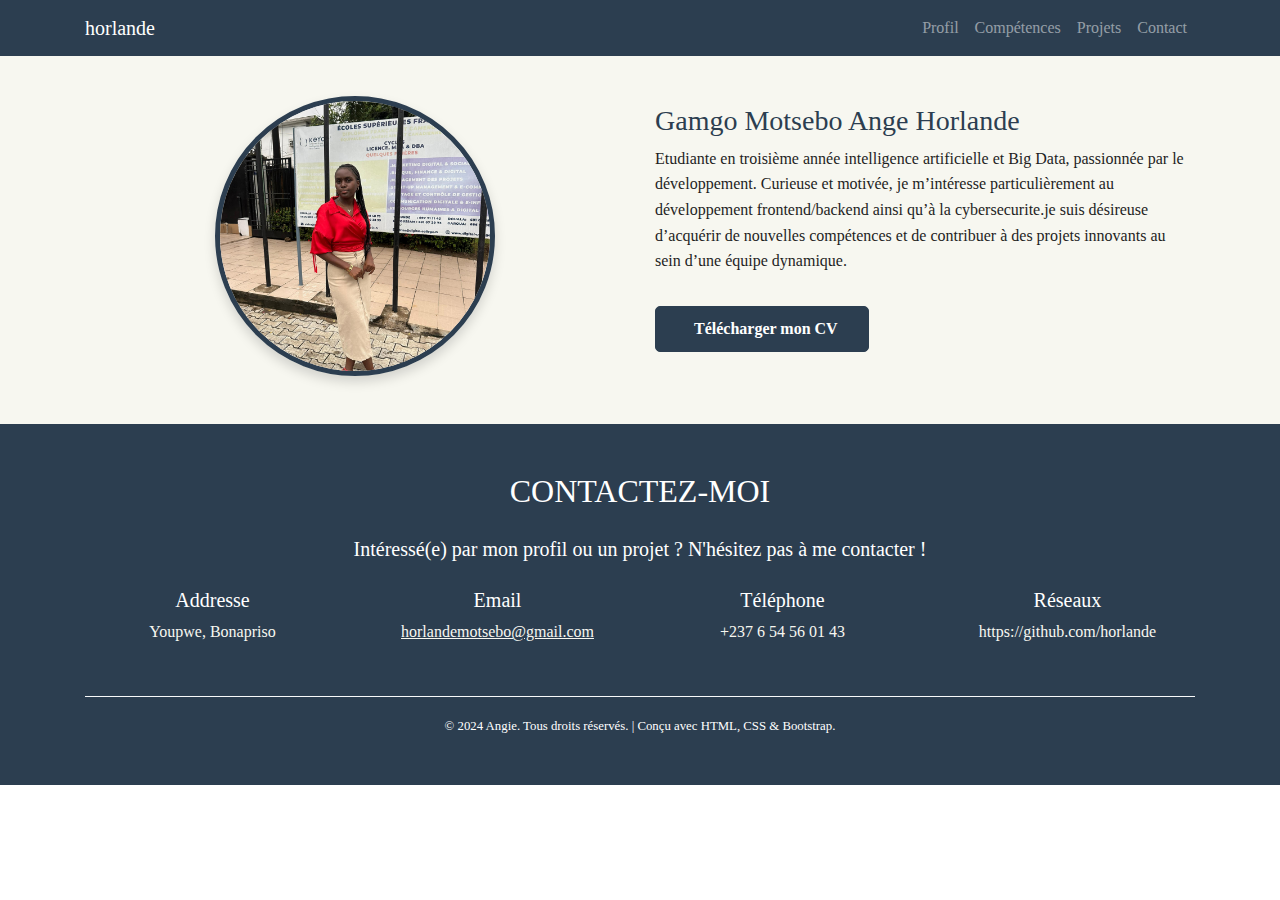
<file: index.html>
<!DOCTYPE html>
<html lang="en">
<head>
    <meta charset="UTF-8">
    <meta name="viewport" content="width=device-width, initial-scale=1.0">
    <link rel="stylesheet" href="bootstrap-4.0.0-dist/css/bootstrap.min.css">
    <link rel="stylesheet" href="style/global.css">
    <title>portfolio_motsebo</title>
</head>
<body>
    <nav class="navbar navbar-expand-lg navbar-dark fixed-top" style="background-color: #2C3E50;">
     <div class="container">
        <a class="navbar-brand" href="#accueil">horlande</a>
        
        <button class="navbar-toggler" type="button" data-toggle="collapse" data-target="#navbarNav" aria-controls="navbarNav" aria-expanded="false" aria-label="Toggle navigation">
            <span class="navbar-toggler-icon"></span>
        </button>
        
        <div class="collapse navbar-collapse" id="navbarNav">
            <ul class="navbar-nav ml-auto">
                <li class="nav-item" style="color: #f0f0e6;">
                    <a class="nav-link" href="#profil">Profil</a>
                </li>
                <li class="nav-item">
                    <a class="nav-link" href="competence.html">Compétences</a>
                </li>
                <li class="nav-item">
                    <a class="nav-link" href="projet.html">Projets</a>
                </li>
                <li class="nav-item">
                    <a class="nav-link" href="#contact">Contact</a>
                </li>
            </ul>
        </div>
      </div>
    </nav>

    <section id="profil" class="py-5" style="background-color: #F7F7F0;">
    <div class="container">
        
        <!--<h2 class="text-center mb-5" style="color: #2C3E50;">🧑‍💻 Mon Profil</h2>-->
        <br> </br>
        <div class="row align-items-center">
            
            <div class="col-md-6 mb-4 mb-md-0 profile-img-container">
                <img src="ange.jpg" alt="Photo de profil de [Votre Nom]" class="profile-img">
            </div>
            
            <div class="col-md-6">
                
                <h3 style="color: #2C3E50;">Gamgo Motsebo Ange Horlande</h3>
                
                <p style="color: #1E1E1E; line-height: 1.6;">
                    Etudiante en troisième année intelligence artificielle et Big Data, passionnée par le développement. Curieuse et motivée, je m’intéresse particulièrement au développement frontend/backend ainsi qu’à la cybersecurite.je suis désireuse d’acquérir de nouvelles compétences et de contribuer à des projets innovants au sein d’une équipe dynamique.
                </p>
                <p style="color: #1E1E1E;">
                    
                
                <a href="path/to/votre_cv.pdf" download class="btn-cv mt-3">
                    <i class="fas fa-download mr-2"></i> Télécharger mon CV
                </a>
            </div>
            
        </div>
      </div>
    </section>



    <footer id="contact" class="py-5" style="background-color: #2C3E50; color: #FFFFFF;">
    <div class="container text-center">
        
        <h2 class="mb-4 text-uppercase">Contactez-Moi</h2>
        
        <p class="lead mb-4">
            Intéressé(e) par mon profil ou un projet ? N'hésitez pas à me contacter !
        </p>
        
        <div class="row justify-content-center">
            
            <div class="col-md-3 mb-1">
                <p class="h5">Addresse</p>
                <span class="d-block" style="color: #F7F7F0;">
                    Youpwe, Bonapriso
                </span>
            </div>
            <div class="col-md-3 mb-1">
                <p class="h5">Email</p>
                <a href="mailto:votre.email@exemple.com" class="d-block" style="color: #F7F7F0; text-decoration: underline;">
                    horlandemotsebo@gmail.com
                </a>
            </div>
            
            <div class="col-md-3 mb-1">
                <p class="h5">Téléphone</p>
                <span class="d-block" style="color: #F7F7F0;">
                    +237 6 54 56 01 43
                </span>
            </div>
            
            <div class="col-md-3 mb-1">
                <p class="h5">Réseaux</p>
                <!--<a href="#" target="_blank" class="mr-3" style="color: #F7F7F0; font-size: 1.5em; text-decoration: none;">
                      &nbsp;&nbsp; Lien LinkedIn
                </a> <br> -->
                <a href="#" target="_blank" style="color: #F7F7F0; height: 5px;; text-decoration: none;">
                    https://github.com/horlande
                </a>
            </div>
            
        </div>
        
        <div class="mt-5 pt-3 border-top border-light">
            <small>&copy; 2024 Angie. Tous droits réservés. | Conçu avec HTML, CSS & Bootstrap.</small>
        </div>
        
    </div>
 </footer>
</body>
</html>
</file>
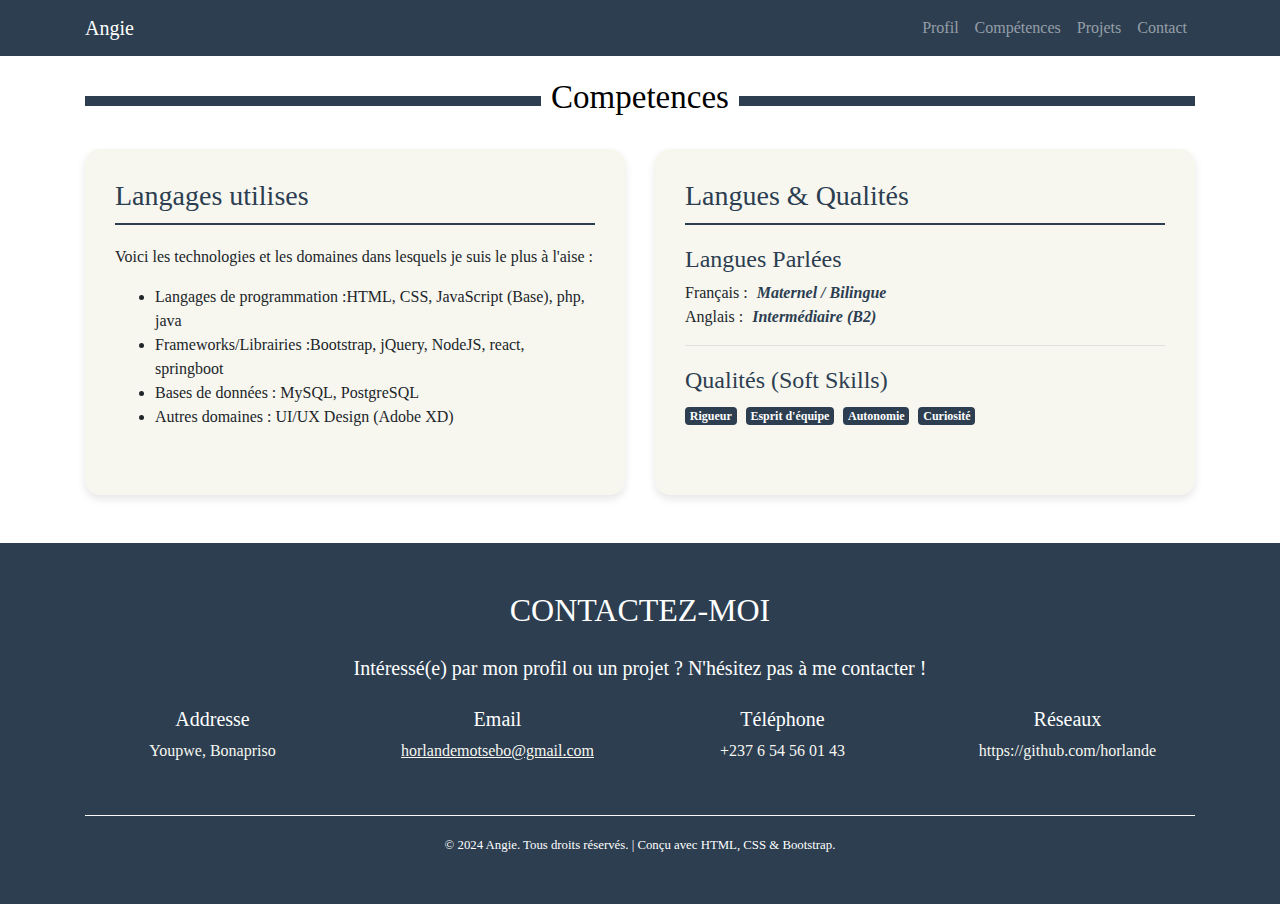
<file: competence.html>
<!DOCTYPE html>
<html lang="en">
<head>
    <meta charset="UTF-8">
    <meta name="viewport" content="width=device-width, initial-scale=1.0">
    <link rel="stylesheet" href="bootstrap-4.0.0-dist/css/bootstrap.min.css">
    <link rel="stylesheet" href="style/global.css">
    <title>portfolio_motsebo</title>
</head>
<body>  
        
    <nav class="navbar navbar-expand-lg navbar-dark fixed-top" style="background-color: #2C3E50;">
     <div class="container">
        <a class="navbar-brand" href="index.html">Angie</a>
        
        <button class="navbar-toggler" type="button" data-toggle="collapse" data-target="#navbarNav" aria-controls="navbarNav" aria-expanded="false" aria-label="Toggle navigation">
            <span class="navbar-toggler-icon"></span>
        </button>
        
        <div class="collapse navbar-collapse" id="navbarNav">
            <ul class="navbar-nav ml-auto">
                <li class="nav-item" style="color: #f0f0e6;">
                    <a class="nav-link" href="index.html">Profil</a>
                </li>
                <li class="nav-item">
                    <a class="nav-link" href="competence.html">Compétences</a>
                </li>
                <li class="nav-item">
                    <a class="nav-link" href="projet.html">Projets</a>
                </li>
                <li class="nav-item">
                    <a class="nav-link" href="#contact">Contact</a>
                </li>
            </ul>
        </div>
      </div>
    </nav>          
    <br> </br>
    
    <section id="competences" class="py-5" style="background-color: #FFFFFF;">
    <div class="container">
        <!--<h2 class="text-center mb-5" style="color: #2C3E50;">🛠️ Mes Compétences</h2> 
        <span class="arrow arrow-right" aria-hidden="true">&#x27A1;</span>
            <h2 style="color: #2C3E50;">Mes Compétences</h2>-->
            <div id="dla" class="orange-line"></div> <br>
            
        <div class="row">
            
            <div class="col-md-6">
                <div class="competence-card">
                    <h3>Langages utilises</h3>
                    
                    
                    <p>Voici les technologies et les domaines dans lesquels je suis le plus à l'aise :</p>
                    <ul>
                        <li>Langages de programmation :HTML, CSS, JavaScript (Base), php, java</li>
                        <li>Frameworks/Librairies :Bootstrap, jQuery, NodeJS, react, springboot</li>
                        <li>Bases de données : MySQL, PostgreSQL </li>
                        <li>Autres domaines : UI/UX Design (Adobe XD)</li>
                    </ul>
                </div>
            </div>
            
            <div class="col-md-6">
                <div class="competence-card">
                    <h3>Langues & Qualités</h3>
                    
                            <h4 style="color: #2C3E50; margin-top: 0;">Langues Parlées</h4>
        <ul class="list-unstyled">
            <li>
                Français : <span class="language-level">Maternel / Bilingue</span>
            </li>
            <li>
                Anglais : <span class="language-level">Intermédiaire (B2)</span>
            </li>
            
        </ul>
        
        <hr style="border-top: 1px solid rgba(44, 62, 80, 0.1);"> 
        
        <h4 style="color: #2C3E50; margin-top: 20px;">Qualités (Soft Skills)</h4>
        <p>
            <span class="badge badge-secondary" style="background-color: #2C3E50; margin-right: 5px;">Rigueur</span>
            <span class="badge badge-secondary" style="background-color: #2C3E50; margin-right: 5px;">Esprit d'équipe</span>
            <span class="badge badge-secondary" style="background-color: #2C3E50; margin-right: 5px;">Autonomie</span>
            <span class="badge badge-secondary" style="background-color: #2C3E50; margin-right: 5px;">Curiosité</span>
        </p>
        
                </div>
            </div>
            
        </div>
      </div>
    </section>

    <footer id="contact" class="py-5" style="background-color: #2C3E50; color: #FFFFFF;">
    <div class="container text-center">
        
        <h2 class="mb-4 text-uppercase">Contactez-Moi</h2>
        
        <p class="lead mb-4">
            Intéressé(e) par mon profil ou un projet ? N'hésitez pas à me contacter !
        </p>
        
        <div class="row justify-content-center">
            
            <div class="col-md-3 mb-1">
                <p class="h5">Addresse</p>
                <span class="d-block" style="color: #F7F7F0;">
                    Youpwe, Bonapriso
                </span>
            </div>
            <div class="col-md-3 mb-1">
                <p class="h5">Email</p>
                <a href="mailto:votre.email@exemple.com" class="d-block" style="color: #F7F7F0; text-decoration: underline;">
                    horlandemotsebo@gmail.com
                </a>
            </div>
            
            <div class="col-md-3 mb-1">
                <p class="h5">Téléphone</p>
                <span class="d-block" style="color: #F7F7F0;">
                    +237 6 54 56 01 43
                </span>
            </div>
            
            <div class="col-md-3 mb-1">
                <p class="h5">Réseaux</p>
                <!--<a href="#" target="_blank" class="mr-3" style="color: #F7F7F0; font-size: 1.5em; text-decoration: none;">
                      &nbsp;&nbsp; Lien LinkedIn
                </a> <br> -->
                <a href="#" target="_blank" style="color: #F7F7F0; height: 5px;; text-decoration: none;">
                    https://github.com/horlande
                </a>
            </div>
            
        </div>
        
        <div class="mt-5 pt-3 border-top border-light">
            <small>&copy; 2024 Angie. Tous droits réservés. | Conçu avec HTML, CSS & Bootstrap.</small>
        </div>
        
    </div>
 </footer>

    
</body>
</html>
</file>
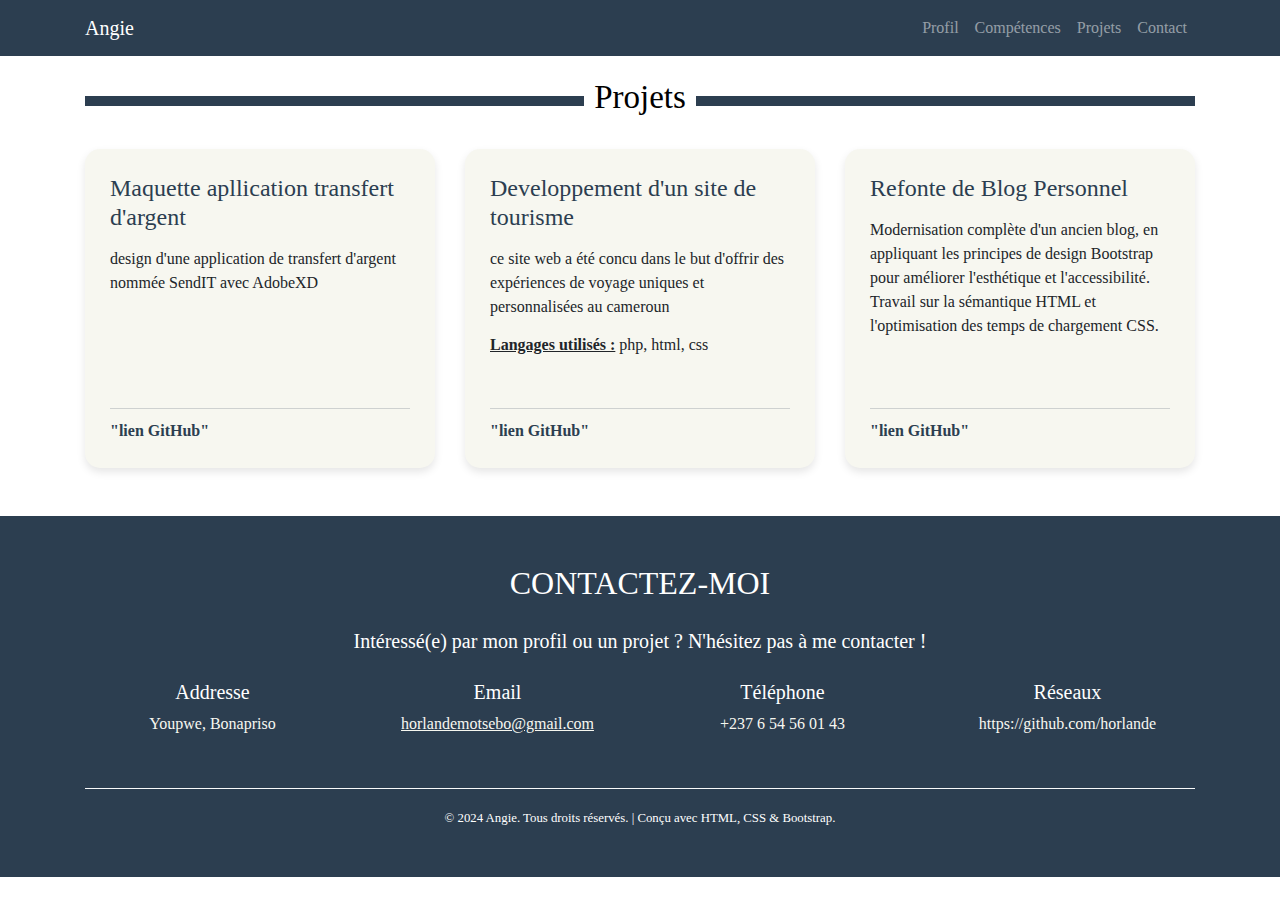
<file: projet.html>
<!DOCTYPE html>
<html lang="en">
<head>
    <meta charset="UTF-8">
    <meta name="viewport" content="width=device-width, initial-scale=1.0">
    <link rel="stylesheet" href="bootstrap-4.0.0-dist/css/bootstrap.min.css">
    <link rel="stylesheet" href="style/global.css">
    <title>portfolio_motsebo</title>
</head>
<body>
     <nav class="navbar navbar-expand-lg navbar-dark fixed-top" style="background-color: #2C3E50;">
     <div class="container">
        <a class="navbar-brand" href="index.html">Angie</a>
        
        <button class="navbar-toggler" type="button" data-toggle="collapse" data-target="#navbarNav" aria-controls="navbarNav" aria-expanded="false" aria-label="Toggle navigation">
            <span class="navbar-toggler-icon"></span>
        </button>
        
        <div class="collapse navbar-collapse" id="navbarNav">
            <ul class="navbar-nav ml-auto">
                <li class="nav-item" style="color: #f0f0e6;">
                    <a class="nav-link" href="index.html">Profil</a>
                </li>
                <li class="nav-item">
                    <a class="nav-link" href="competence.html">Compétences</a>
                </li>
                <li class="nav-item">
                    <a class="nav-link" href="projet.html">Projets</a>
                </li>
                <li class="nav-item">
                    <a class="nav-link" href="#contact">Contact</a>
                </li>
            </ul>
        </div>
      </div>
    </nav>          
    
    <br> </br>
    

    <section id="projets" class="py-5" style="background-color: #FFFFFF;">
    <div class="container">
        <!--<h2 class="text-center mb-5" style="color: #2C3E50;">📂 Mes Projets</h2> 
        <h2 style="color: #2C3E50;">Mes Projets</h2>
            <span class="arrow arrow-left" aria-hidden="true">&#x2B05;</span>-->
            <div id="dla" class="orange-lin"></div> <br>
        <div class="row">
            
            <div class="col-md-4">
                <div class="project-card">
                    <h4>Maquette apllication transfert d'argent</h4>
                    
                    <p>
                        design d'une application de transfert d'argent nommée SendIT avec AdobeXD
                    </p>
                    
                    <a href="URL_DU_VRAI_LIEN_GITHUB" target="_blank" class="project-link">
                        "lien GitHub"
                    </a>
                </div>
            </div>
            
            <div class="col-md-4">
                <div class="project-card">
                    <h4>Developpement d'un site de tourisme</h4>
                    
                    <p>
                        ce site web a été concu dans le but d'offrir des expériences de voyage uniques et personnalisées au cameroun
                        
                        <h6> <b><u>Langages utilisés :</u></b> php, html, css</h6>
                    </p>
                    
                    <a href="URL_DU_VRAI_LIEN_GITHUB" target="_blank" class="project-link">
                        "lien GitHub"
                    </a>
                </div>
            </div>
            
            <div class="col-md-4">
                <div class="project-card">
                    <h4>Refonte de Blog Personnel</h4>
                    
                    <p>
                         Modernisation complète d'un ancien blog, en appliquant les principes de design Bootstrap pour améliorer l'esthétique et l'accessibilité. Travail sur la sémantique HTML et l'optimisation des temps de chargement CSS.
                    </p>
                    
                    <a href="URL_DU_VRAI_LIEN_GITHUB" target="_blank" class="project-link">
                        "lien GitHub"
                    </a>
                </div>
            </div>
            
        </div>
        
        </div>
    </section>

    <footer id="contact" class="py-5" style="background-color: #2C3E50; color: #FFFFFF;">
    <div class="container text-center">
        
        <h2 class="mb-4 text-uppercase">Contactez-Moi</h2>
        
        <p class="lead mb-4">
            Intéressé(e) par mon profil ou un projet ? N'hésitez pas à me contacter !
        </p>
        
        <div class="row justify-content-center">
            
            <div class="col-md-3 mb-1">
                <p class="h5">Addresse</p>
                <span class="d-block" style="color: #F7F7F0;">
                    Youpwe, Bonapriso
                </span>
            </div>
            <div class="col-md-3 mb-1">
                <p class="h5">Email</p>
                <a href="mailto:votre.email@exemple.com" class="d-block" style="color: #F7F7F0; text-decoration: underline;">
                    horlandemotsebo@gmail.com
                </a>
            </div>
            
            <div class="col-md-3 mb-1">
                <p class="h5">Téléphone</p>
                <span class="d-block" style="color: #F7F7F0;">
                    +237 6 54 56 01 43
                </span>
            </div>
            
            <div class="col-md-3 mb-1">
                <p class="h5">Réseaux</p>
                <!--<a href="#" target="_blank" class="mr-3" style="color: #F7F7F0; font-size: 1.5em; text-decoration: none;">
                      &nbsp;&nbsp; Lien LinkedIn
                </a> <br> -->
                <a href="#" target="_blank" style="color: #F7F7F0; height: 5px;; text-decoration: none;">
                    https://github.com/horlande
                </a>
            </div>
            
        </div>
        
        <div class="mt-5 pt-3 border-top border-light">
            <small>&copy; 2024 Angie. Tous droits réservés. | Conçu avec HTML, CSS & Bootstrap.</small>
        </div>
        
    </div>
 </footer>
</body>
</html>
</file>
<file: style/global.css>
body {
    font-family: "Times New Roman", Times, serif;
}
/* Style de la photo dans la section Profil */
.profile-img-container {
    text-align: center; /* Centrer la photo horizontalement sur mobile */
}

.profile-img {
    width: 280px; /* Taille fixe pour la photo (à ajuster) */
    height: 280px;
    object-fit: cover; /* Assure que l'image remplit le cercle sans déformation */
    border-radius: 50%; /* Rendre l'image circulaire */
    border: 5px solid var(--bleu-fonce); /* Bordure accentuée en bleu foncé */
    box-shadow: 0 6px 12px rgba(0, 0, 0, 0.15); /* Ombre douce */
}

/* Style du bouton de téléchargement du CV */
.btn-cv {
    background-color: var(--bleu-fonce);
    color: white;
    border: 1px solid var(--bleu-fonce);
    padding: 10px 30px;
    border-radius: 5px;
    transition: background-color 0.3s ease, transform 0.3s ease;
    font-weight: bold;
    display: inline-flex; /* Permet d'aligner l'icône si on en ajoute une */
    align-items: center;
}

.btn-cv:hover {
    background-color: #34495E; /* Un bleu légèrement plus foncé au survol */
    color: white;
    transform: translateY(-2px); /* Léger effet de soulèvement au survol */
    text-decoration: none; /* Enlève le soulignement du lien au survol */
}


/* Couleurs définies */
:root {
    --bleu-fonce: #2C3E50;
    --beige: #F7F7F0;
    --noir: #1E1E1E;
}

/* Style de la carte de compétence */
.competence-card {
    background-color: var(--beige);
    border-radius: 15px; /* Bords arrondis */
    padding: 30px;
    margin-bottom: 20px;
    box-shadow: 0 4px 8px rgba(0, 0, 0, 0.1); /* Ombre de base */
    transition: all 0.3s ease; /* Transition pour l'effet de survol */
    height: 100%; /* S'assurer que les deux cartes ont la même hauteur */
}

/* Effet de survol (plus d'ombre, légère élévation) */
.competence-card:hover {
    box-shadow: 0 8px 16px rgba(0, 0, 0, 0.2);
    transform: translateY(-5px);
}

.competence-card h3 {
    color: var(--bleu-fonce);
    margin-bottom: 20px;
    border-bottom: 2px solid var(--bleu-fonce);
    padding-bottom: 10px;
}

/* Style pour accentuer le niveau de langue */
.language-level {
    font-weight: bold;
    color: var(--bleu-fonce); /* Utilisation de notre couleur d'accent bleu */
    margin-left: 5px; /* Petit espacement */
    font-style: italic;
}

.orange-line{
    border: none;
    border-top: 10px solid #2C3E50;
    color:black;
    overflow: visible;
    text-align: center;
    height: 29px;
    font-family: 'Times New Roman', Times, serif;
    font-size: 33px;
}
.orange-line:before{
    content: "Competences";
    background-color:white;
    padding: 0 10px;
    position: relative;
    top: -33px;
}

.orange-lin{
    border: none;
    border-top: 10px solid #2C3E50;
    color:black;
    overflow: visible;
    text-align: center;
    height: 29px;
    font-family: 'Times New Roman', Times, serif;
    font-size: 33px;
}
.orange-lin:before{
    content: "Projets";
    background-color:white;
    padding: 0 10px;
    position: relative;
    top: -33px;
}

/* Réutilisation du style competence-card pour les projets */
.project-card {
    background-color: var(--beige);
    border-radius: 15px; /* Bords arrondis */
    padding: 25px;
    margin-bottom: 30px; /* Espace entre les lignes de projets */
    box-shadow: 0 4px 8px rgba(0, 0, 0, 0.1);
    transition: all 0.3s ease;
    height: 100%; /* Important pour aligner les cartes de même hauteur */
    display: flex;
    flex-direction: column; /* Permet au lien GitHub de rester en bas */
}

.project-card:hover {
    box-shadow: 0 8px 16px rgba(0, 0, 0, 0.2);
    transform: translateY(-5px);
}

.project-card h4 {
    color: var(--bleu-fonce);
    margin-bottom: 15px;
}

.project-link {
    margin-top: auto; /* Pousse le lien vers le bas de la carte */
    display: block;
    color: var(--bleu-fonce);
    font-weight: bold;
    text-decoration: none;
    padding-top: 10px;
    border-top: 1px solid rgba(44, 62, 80, 0.2); /* Séparateur subtil */
}

.project-link:hover {
    color: #34495E;
    text-decoration: underline;
}

/* Styles pour les titres avec flèches */
.section-title-container {
    display: flex;
    align-items: center;
    justify-content: center;
    margin-bottom: 40px;
}

.section-title-container h2 {
    margin: 0;
    color: var(--bleu-fonce);
}

.arrow {
    font-size: 2.5em; /* Grande taille pour la visibilité */
    font-weight: bold;
    color: var(--bleu-fonce);
    margin: 0 15px; /* Espace entre la flèche et le titre */
    line-height: 1; /* Assure le bon alignement vertical */
}

/* Style de la flèche allant de Gauche à Droite (Général) */
.arrow-right {
    /* Nous utiliserons le caractère Unicode U+27A1 (heavy black rightwards arrow) */
}

/* Style de la flèche allant de Droite à Gauche (Inversée pour Projets) */
.arrow-left {
    /* Nous utiliserons le caractère Unicode U+2B05 (leftwards black arrow) */
}
</file>
